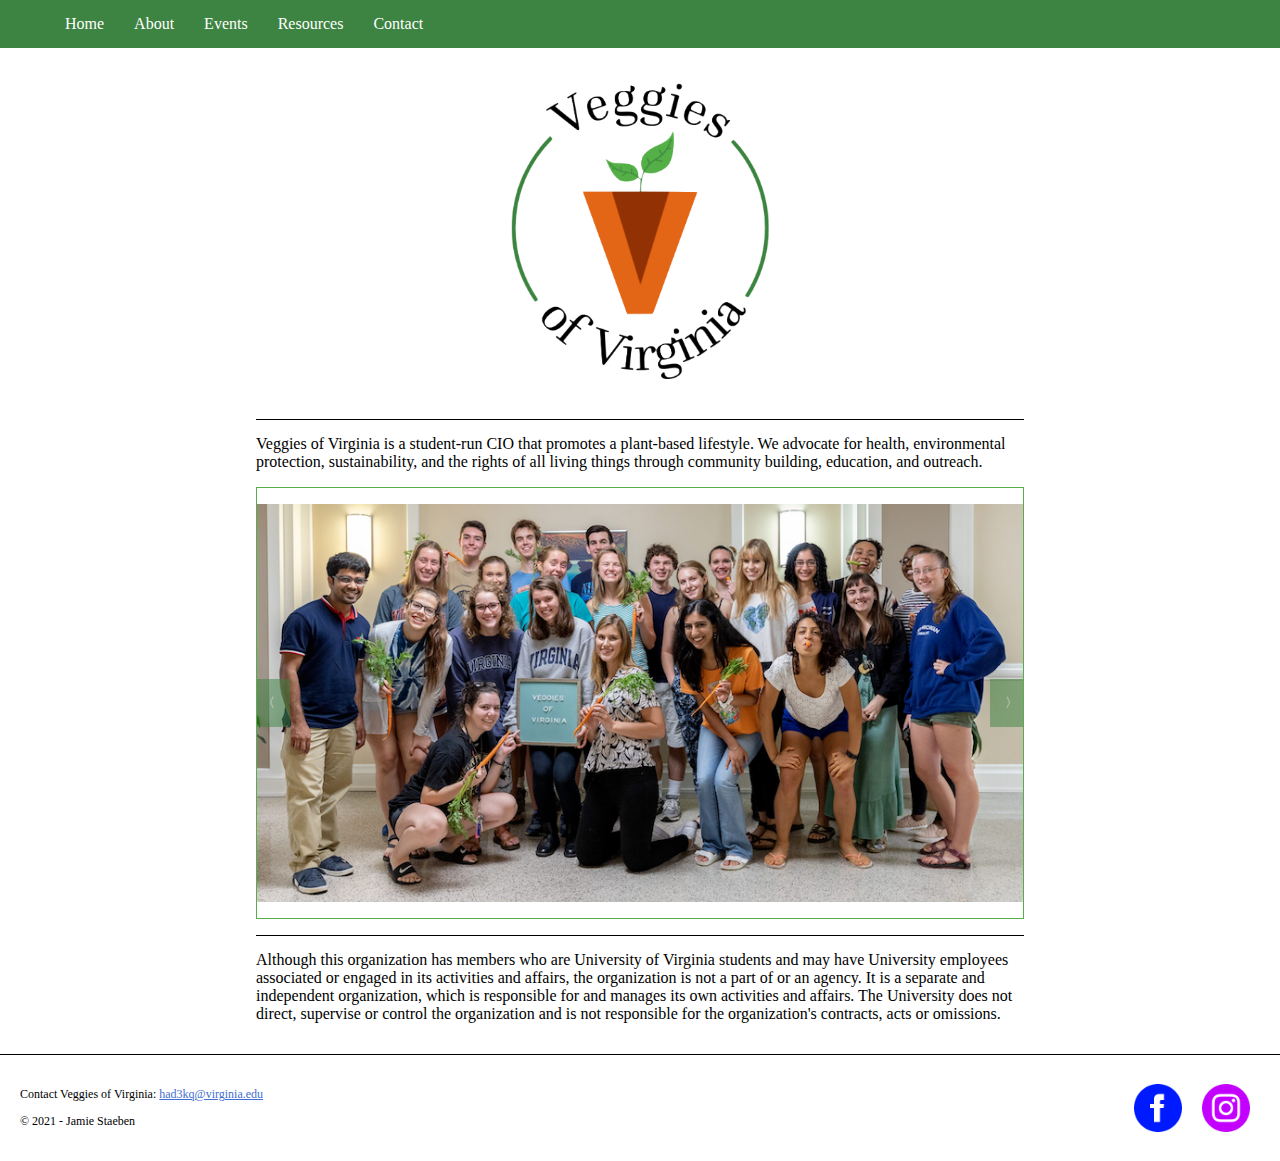
<file: index.html>
<!DOCTYPE html>
<html>
  <head>
    <link rel="stylesheet" href="base.css">
    <link rel="stylesheet" href="home/home.css">
    <link rel="shortcut icon" href="assets/images/logo_light.png">
    <meta name="description" content="Veggies of Virginia is a CIO at the University of Virginia that promotes a plant-based lifestyle.">
    <meta name="keywords" content="CIO,UVA,club,vegan,veggies,plant-based,health,environment,veggies of virginia">
    <meta name="viewport" content="width=device-width, initial-scale=1.0">
    <script src="base.js"></script>
    <script src="home/home.js"></script>
    <title>Veggies of Virginia at UVA</title>
  </head>
  <body onresize="updateElements(); showImage(slideIndex)" onload="showImage(1)">
    <nav>
      <ul id="nav-links">
        <li id="home">
          <div id="mobile-spacer"></div>
          <a href=".">Home</a>
          <button id="mobile-toggle" onclick="toggleNav()">&#9776</button>
        </li>
        <li class="nav-link">
          <a href="about">About</a>
        </li>
        <li class="nav-link">
          <a href="events">Events</a>
        </li>
        <li class="nav-link">
          <a href="resources">Resources</a>
        </li>
        <li class="nav-link">
          <a href="contact">Contact</a>
        </li>
      </ul>
    </nav>
    <div id="content">
      <picture id="logo">
        <source class="logo-img" srcset="assets/images/logo_dark.png" media="(prefers-color-scheme: dark)">
        <img class="logo-img" src="assets/images/logo_light.png" />
      </picture>
      <p id="summary">Veggies of Virginia is a student-run CIO that promotes a plant-based lifestyle. We advocate for health, environmental protection, sustainability, and the rights of all living things through community building, education, and outreach.</p>
      <div id="slideshow">
        <button id="cycleImagesLeft" onclick="cycleImages(-1)">&#12296</button>
        <img class="summarySlides" src="home/assets/images/1.png">
        <img class="summarySlides" src="home/assets/images/2.png">
        <img class="summarySlides" src="home/assets/images/3.png">
        <img class="summarySlides" src="home/assets/images/4.png">
        <button id="cycleImagesRight" onclick="cycleImages(1)">&#12297</button>
      </div>
      <p id="legal">Although this organization has members who are University of Virginia students and may have University employees associated or engaged in its activities and affairs, the organization is not a part of or an agency. It is a separate and independent organization, which is responsible for and manages its own activities and affairs. The University does not direct, supervise or control the organization and is not responsible for the organization's contracts, acts or omissions.</p>
    </div>
    <footer class="footer">
      <div id="footer-text">
        <p id="contact">
          Contact Veggies of Virginia: <a href="mailto:had3kq@virginia.edu">had3kq@virginia.edu</a>
        </p>
        <p id="copyright">&copy 2021 - Jamie Staeben</p>
      </div>
      <ul id="footer-links">
        <li>
          <a class="icon" href="https://www.facebook.com/veggiesofvirginia/" target="_blank">
            <img src="assets/images/facebook.png" />
          </a>
        </li>
        <li>
          <a class="icon" href="https://www.instagram.com/veggiesofvirginia/" target="_blank">
            <img src="assets/images/instagram.png" />
          </a>
        </li>
      </ul>
    </footer>
  </body>
</html>
</file>
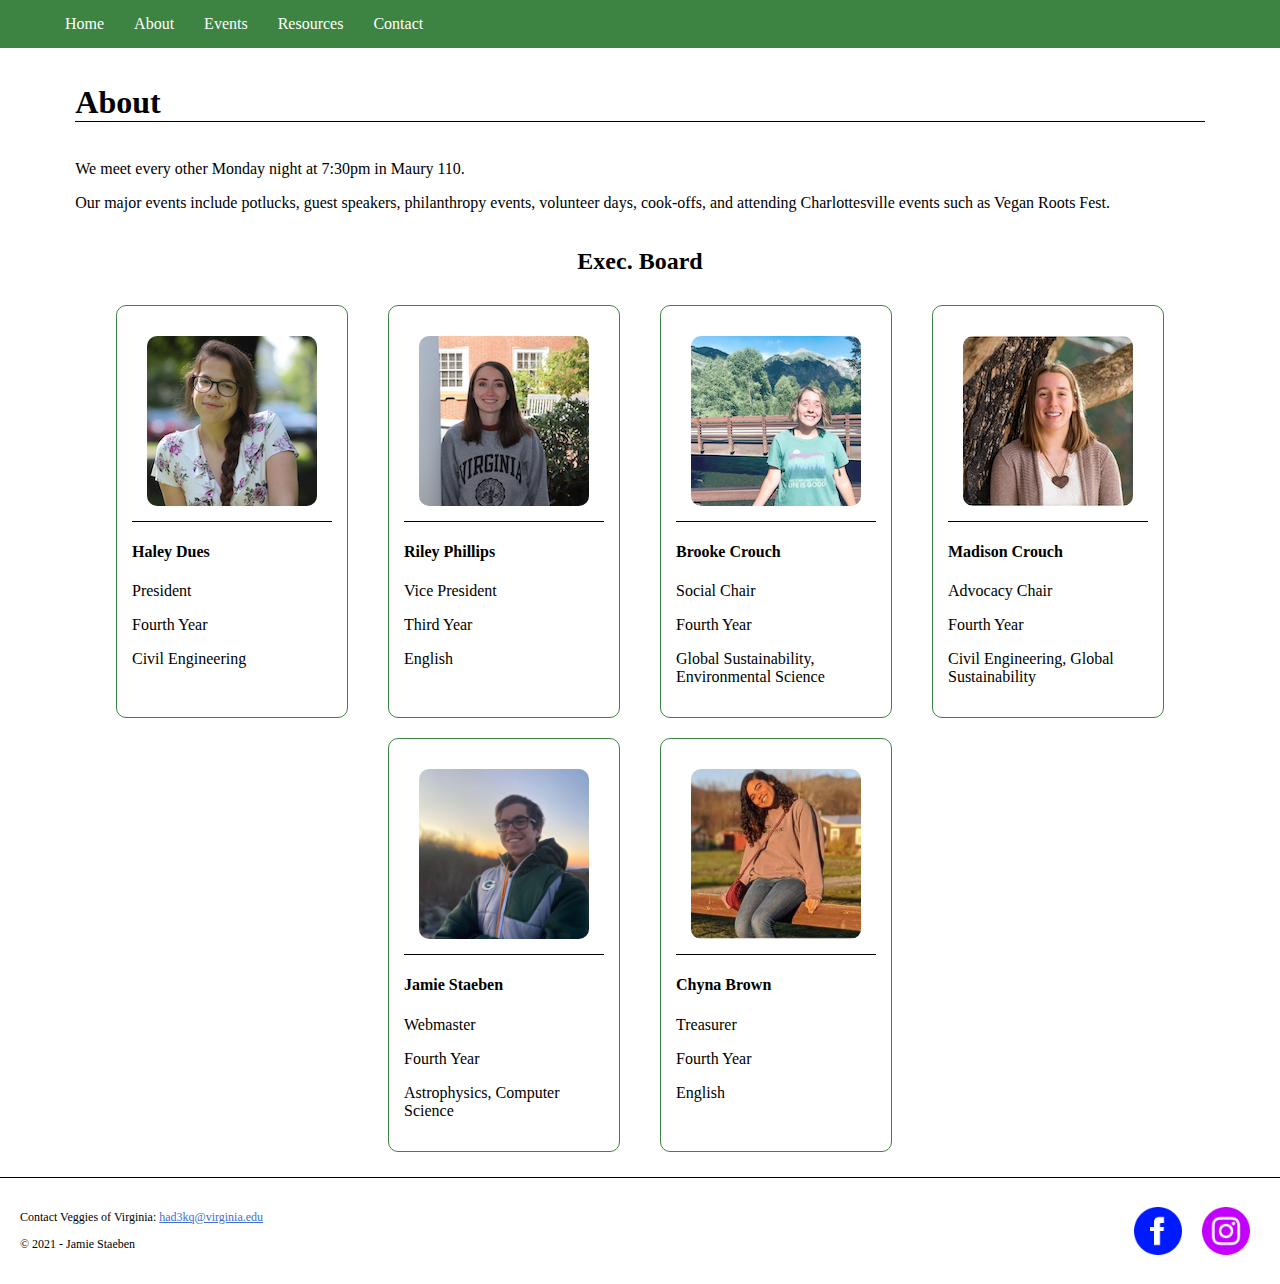
<file: about/index.html>
<!DOCTYPE html>
<html>
  <head>
    <link rel="stylesheet" href="../base.css">
    <link rel="stylesheet" href="about.css">
    <link rel="shortcut icon" href="../assets/images/logo_light.png">
    <meta name="description" content="General information about Veggies of Virginia. Meeting times and locations. Informaction about executive board."> 
    <meta name="keywords" content="CIO,UVA,club,vegan,veggies,plant-based,health,environment,veggies of virginia">
    <meta name="viewport" content="width=device-width, initial-scale=1.0">
    <script src="../base.js"></script>
    <script src="about.js"></script>
    <title>About - Veggies of Virginia at UVA</title>
  </head>
  <body onresize="updateElements()" onload="addExec()">
    <nav>
      <ul id="nav-links">
        <li id="home">
          <div id="mobile-spacer"></div>
          <a href="..">Home</a>
          <button id="mobile-toggle" onclick="toggleNav()">&#9776</button>
        </li>
        <li class="nav-link">
          <a href=".">About</a>
        </li>
        <li class="nav-link">
          <a href="../events">Events</a>
        </li>
        <li class="nav-link">
          <a href="../resources">Resources</a>
        </li>
        <li class="nav-link">
          <a href="../contact">Contact</a>
        </li>
      </ul>
    </nav>
    <div id="content">
      <h1 class="title">About</h1>
      <div id="info">
        <p>We meet every other Monday night at 7:30pm in Maury 110.</p>
        <p>Our major events include potlucks, guest speakers, philanthropy events, volunteer days, cook-offs, and attending Charlottesville events such as Vegan Roots Fest.</p>
      </div>
      <h2 class="subtitle">Exec. Board</h2>
      <div id="exec"></div>
    </div>
    <footer class="footer">
      <div id="footer-text">
        <p id="contact">
          Contact Veggies of Virginia: <a href="mailto:had3kq@virginia.edu">had3kq@virginia.edu</a>
        </p>
        <p id="copyright">&copy 2021 - Jamie Staeben</p>
      </div>
      <ul id="footer-links">
        <li>
          <a class="icon" href="https://www.facebook.com/veggiesofvirginia/" target="_blank">
            <img src="../assets/images/facebook.png" />
          </a>
        </li>
        <li>
          <a class="icon" href="https://www.instagram.com/veggiesofvirginia/" target="_blank">
            <img src="../assets/images/instagram.png" />
          </a>
        </li>
      </ul>
    </footer>
  </body>
</html>
</file>
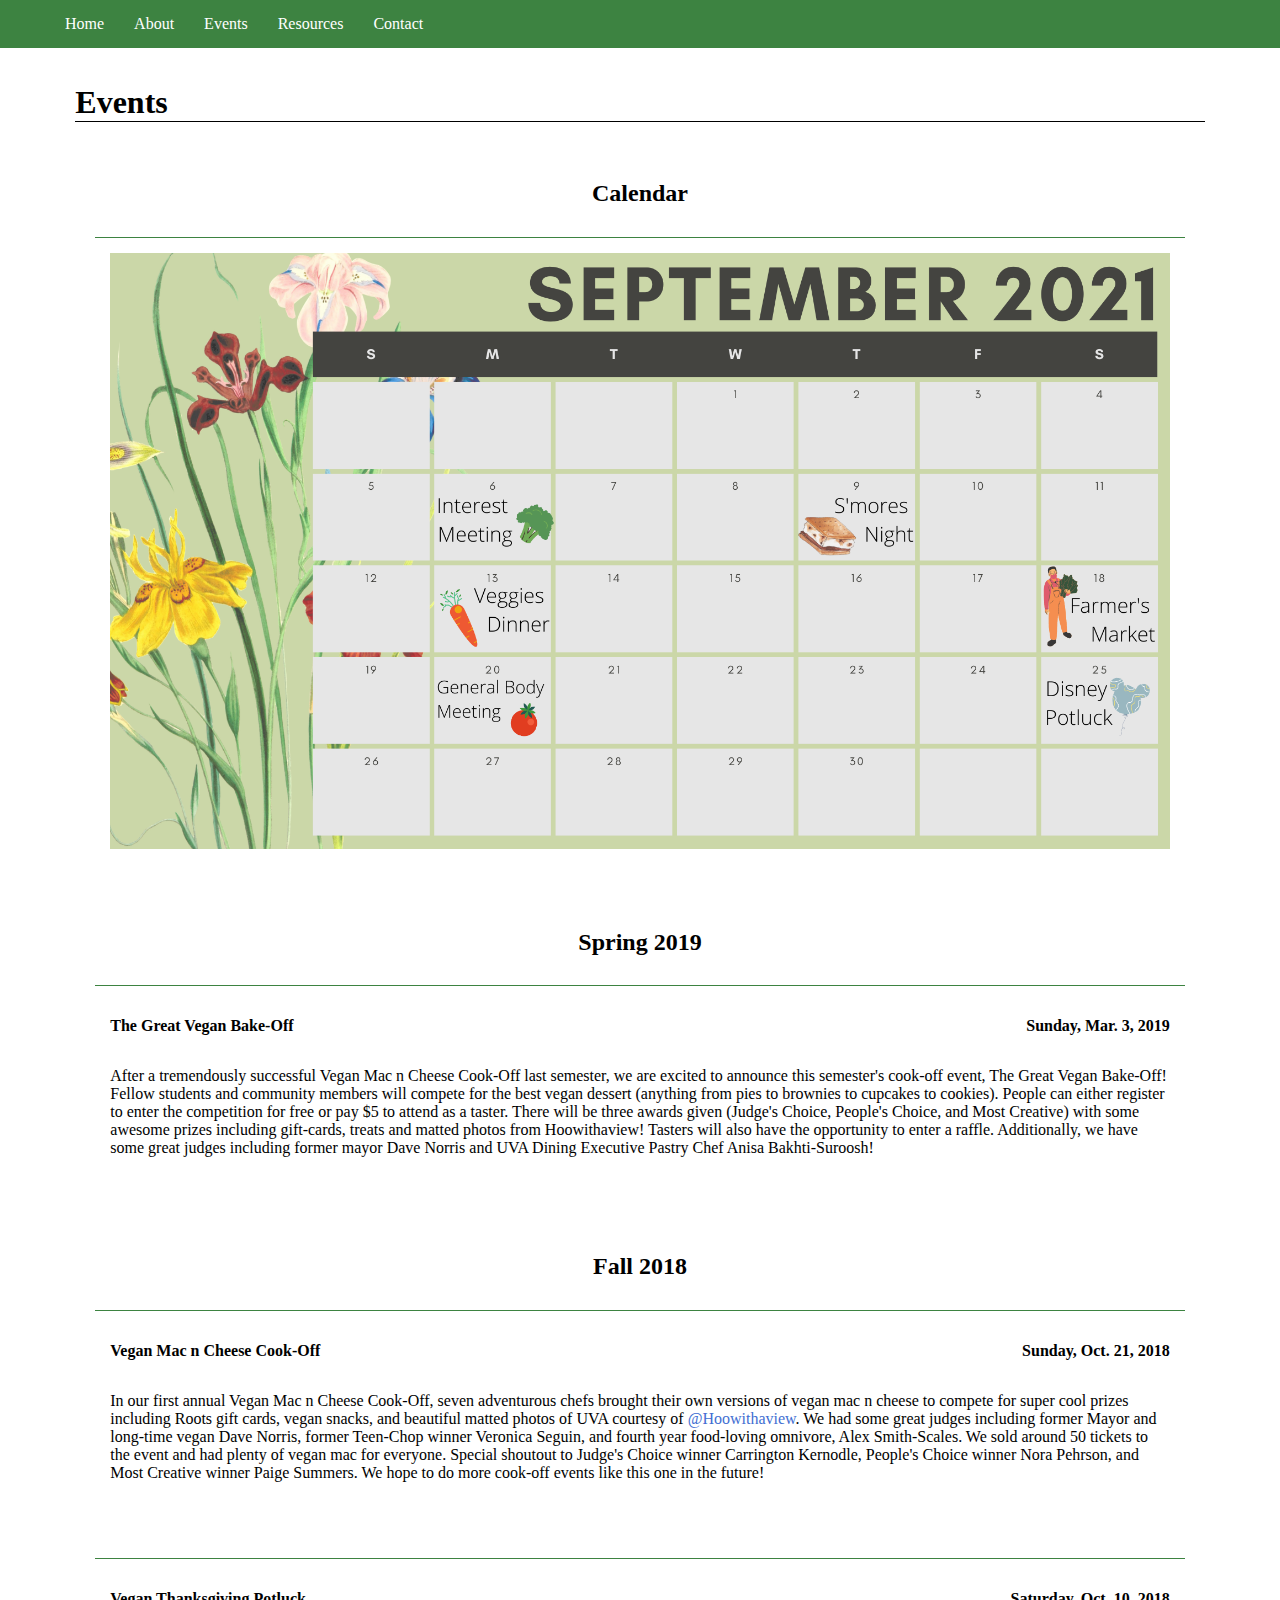
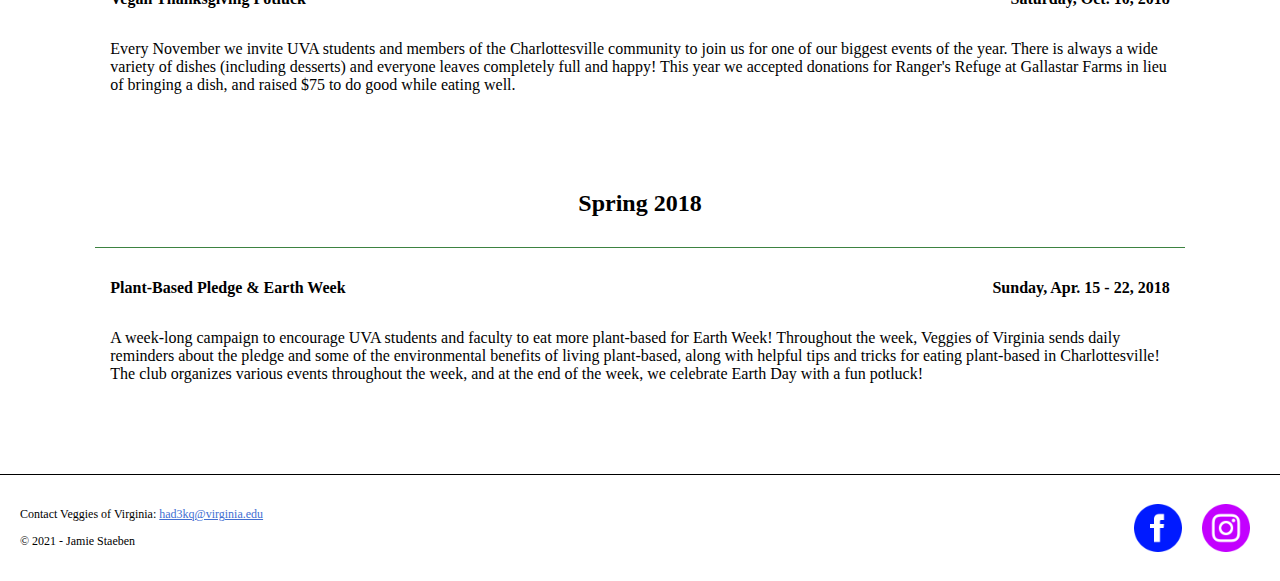
<file: events/index.html>
<!DOCTYPE html>
<html>
  <head>
    <link rel="stylesheet" href="../base.css">
    <link rel="stylesheet" href="events.css">
    <link rel="shortcut icon" href="../assets/images/logo_light.png">
    <meta name="description" content="Information about past and future plant-based events. Includes events hosted by Veggies of Virginia, such as potlucks, colloquiums, and community service projects.">
    <meta name="keywords" content="CIO,UVA,club,vegan,veggies,plant-based,health,environment,veggies of virginia">
    <meta name="viewport" content="width=device-width, initial-scale=1.0">
    <script src="../base.js"></script>
    <script src="events.js"></script>
    <title>Events - Veggies of Virginia at UVA</title>
  </head>
  <body onresize="updateElements()" onload="addEvents()">
    <nav>
      <ul id="nav-links">
        <li id="home">
          <div id="mobile-spacer"></div>
          <a href="..">Home</a>
          <button id="mobile-toggle" onclick="toggleNav()">&#9776</button>
        </li>
        <li class="nav-link">
          <a href="../about">About</a>
        </li>
        <li class="nav-link">
          <a href=".">Events</a>
        </li>
        <li class="nav-link">
          <a href="../resources">Resources</a>
        </li>
        <li class="nav-link">
          <a href="../contact">Contact</a>
        </li>
      </ul>
    </nav>
    <div id="content">
      <h1 class="title">Events</h1>
      <div id="info">
        <p><!--General statement about events--></p>
      </div>
      <h2 class="subtitle" id="calendar-title">Calendar</h2>
      <div id="calendar">
        <div id="calendar-image">
          <img src="assets/images/sep_2021.png" />
        </div>
      </div>
      <div id="all-events"></div>
      <h2 class="subtitle" id="spring2019">Spring 2019</h2>
      <div id="spring2019-events" class="events"></div>
      <h2 class="subtitle" id="fall2018">Fall 2018</h2>
      <div id="fall2018-events" class="events"></div>
      <h2 class="subtitle" id="spring2018">Spring 2018</h2>
      <div id="spring2018-events" class="events"></div>
    </div>
    <footer class="footer">
      <div id="footer-text">
        <p id="contact">
          Contact Veggies of Virginia: <a href="mailto:had3kq@virginia.edu">had3kq@virginia.edu</a>
        </p>
        <p id="copyright">&copy 2021 - Jamie Staeben</p>
      </div>
      <ul id="footer-links">
        <li>
          <a class="icon" href="https://www.facebook.com/veggiesofvirginia/" target="_blank">
            <img src="../assets/images/facebook.png" />
          </a>
        </li>
        <li>
          <a class="icon" href="https://www.instagram.com/veggiesofvirginia/" target="_blank">
            <img src="../assets/images/instagram.png" />
          </a>
        </li>
      </ul>
    </footer>
  </body>
</html>
</file>
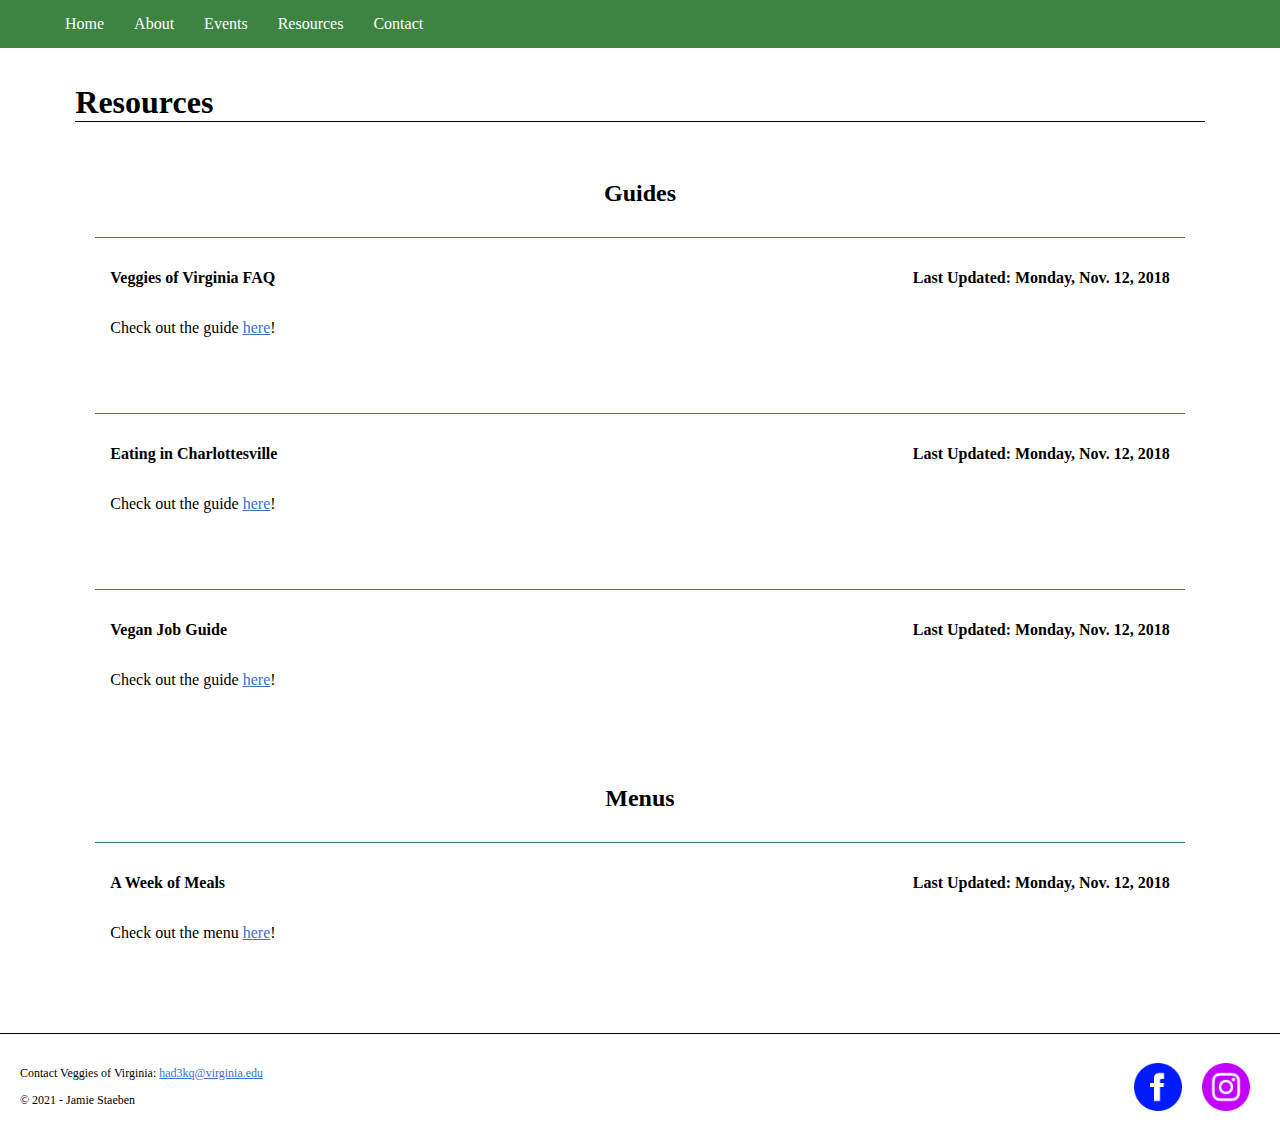
<file: resources/index.html>
<!DOCTYPE html>
<html>
  <head>
    <link rel="stylesheet" href="../base.css">
    <link rel="stylesheet" href="resources.css">
    <link rel="shortcut icon" href="../assets/images/logo_light.png">
    <meta name="description" content="Resources created or shared by members of Veggies of Virginia, such as guides and menus."> 
    <meta name="keywords" content="CIO,UVA,club,vegan,veggies,plant-based,health,environment,veggies of virginia">
    <meta name="viewport" content="width=device-width, initial-scale=1.0">
    <script src="../base.js"></script>
    <script src="resources.js"></script>
    <title>Resources - Veggies of Virginia at UVA</title>
  </head>
  <body onresize="updateElements()" onload="addResources()">
    <nav>
      <ul id="nav-links">
        <li id="home">
          <div id="mobile-spacer"></div>
          <a href="..">Home</a>
          <button id="mobile-toggle" onclick="toggleNav()">&#9776</button>
        </li>
        <li class="nav-link">
          <a href="../about">About</a>
        </li>
        <li class="nav-link">
          <a href="../events">Events</a>
        </li>
        <li class="nav-link">
          <a href=".">Resources</a>
        </li>
        <li class="nav-link">
          <a href="../contact">Contact</a>
        </li>
      </ul>
    </nav>
    <div id="content">
      <h1 class="title">Resources</h1>
      <div id="info">
        <p><!--General statement about resources--></p>
      </div>
      <h2 class="subtitle" id="guides-list">Guides</h2>
      <div id="guides"></div>
      <h2 class="subtitle" id="menus-list">Menus</h2>
      <div id="menus"></div>
    </div>
    <footer class="footer">
      <div id="footer-text">
        <p id="contact">
          Contact Veggies of Virginia: <a href="mailto:had3kq@virginia.edu">had3kq@virginia.edu</a>
        </p>
        <p id="copyright">&copy 2021 - Jamie Staeben</p>
      </div>
      <ul id="footer-links">
        <li>
          <a class="icon" href="https://www.facebook.com/veggiesofvirginia/" target="_blank">
            <img src="../assets/images/facebook.png" />
          </a>
        </li>
        <li> 
          <a class="icon" href="https://www.instagram.com/veggiesofvirginia/" target="_blank">
            <img src="../assets/images/instagram.png" />
          </a>
        </li>
      </ul>
    </footer>
  </body>
</html>
</file>
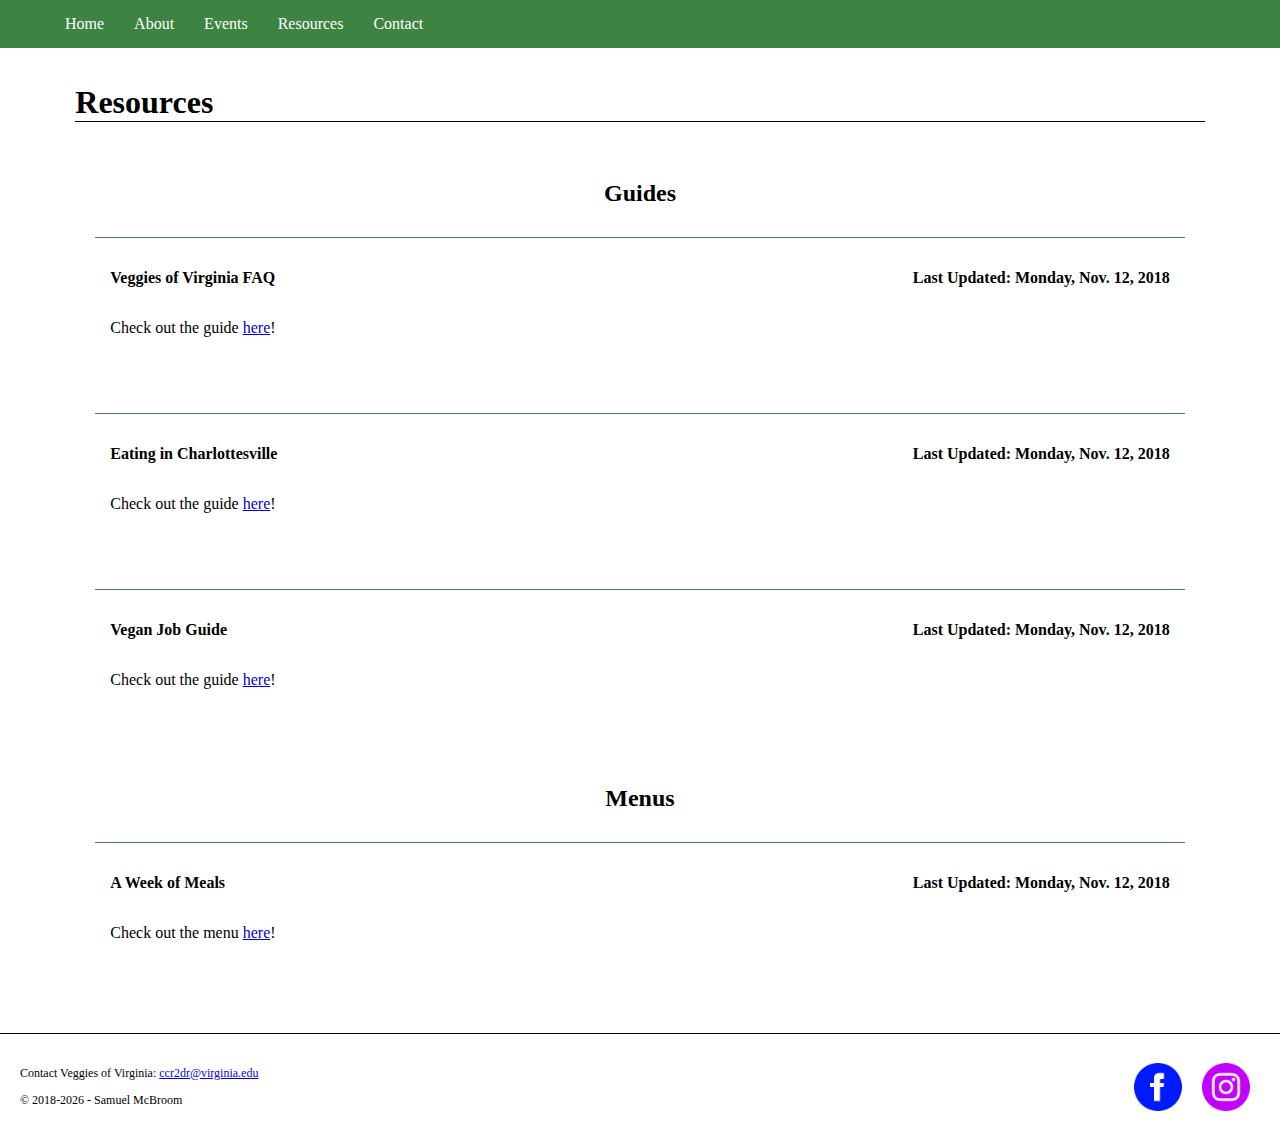
<file: resources.html>
<!DOCTYPE html>
<html>
  <head>
    <link rel="stylesheet" href="css/resources.css">
    <link rel="shortcut icon" href="./assets/images/logo.png">
    <meta name="description" content="Resources created or shared by members of Veggies of Virginia, such as guides and menus."> 
    <meta name="keywords" content="CIO,UVA,club,vegan,veggies,plant-based,health,environment,veggies of virginia">
    <meta name="viewport" content="width=device-width, initial-scale=1.0">
    <!-- Global site tag (gtag.js) - Google Analytics -->
    <script async src="https://www.googletagmanager.com/gtag/js?id=UA-128636921-1"></script>
    <script>
      window.dataLayer = window.dataLayer || [];
      function gtag(){dataLayer.push(arguments);}
      gtag('js', new Date());
      gtag('config', 'UA-128636921-1');
    </script>
    <title>Resources - Veggies of Virginia at UVA</title>
  </head>
  <body onresize="updateElements()">
    <nav>
      <ul id="nav-links">
        <li id="home"> <div id="mobile-spacer"></div> <a href="./index.html">Home</a> <button id="mobile-toggle" onclick="toggleNav()">&#9776</button> </li>
        <li class="nav-link"> <a href="./about.html">About</a> </li>
        <li class="nav-link"> <a href="./events.html">Events</a> </li>
        <li class="nav-link"> <a href="./resources.html">Resources</a> </li>
        <li class="nav-link"> <a href="./contact.html">Contact</a> </li>
      </ul>
    </nav>
    <div id="content">
      <h1 class="title">Resources</h1>
      <div id="info">
        <p><!--General statement about resources--></p>
      </div>
      <h2 class="subtitle" id="guides-list">Guides</h2>
      <div id="guides"></div>
      <h2 class="subtitle" id="menus-list">Menus</h2>
      <div id="menus"></div>
    </div>
    <footer class="footer">
      <div id="footer-text">
        <p id="contact">
          Contact Veggies of Virginia: <a href="mailto:ccr2dr@virginia.edu">ccr2dr@virginia.edu</a>
        </p>
        <p id="copyright">
          &copy 2018<script>new Date().getFullYear() > 2018 && document.write("-" + new Date().getFullYear());</script> - Samuel McBroom
        </p>
      </div>
      <ul id="footer-links">
        <li> <a class="icon" href="https://www.facebook.com/veggiesofvirginia/" target="_blank"> <img src="./assets/images/facebook.png" /> </a> </li>
        <li> <a class="icon" href="https://www.instagram.com/veggiesofvirginia/" target="_blank"> <img src="./assets/images/instagram.png" /> </a> </li>
      </ul>
    </footer>
    <script>
      var prevWidth = window.innerWidth;
      var resourceNames = ["Veggies of Virginia FAQ", "Eating in Charlottesville", "Vegan Job Guide", "A Week of Meals"];
      var resourceInfos = ["Check out the guide <a href=\"./assets/guides/vov_faq.pdf\">here</a>!", "Check out the guide <a href=\"https://docs.google.com/document/d/1xlkeFdMjyR1tgeJz35Owo3LdTzYtgEww5gu8uPVN16g/edit?usp=sharing\">here</a>!", "Check out the guide <a href=\"./assets/guides/vegan_jobs.pdf\">here</a>!", "Check out the menu <a href=\"./assets/menus/menu_0.pdf\">here</a>!"];
      var resourceDates = ["Monday, Nov. 12, 2018", "Monday, Nov. 12, 2018", "Monday, Nov. 12, 2018", "Monday, Nov. 12, 2018"];
      var resourceDivs = ["guides", "guides", "guides", "menus"];
      addResources();
      function updateElements() {
        var navLinks = document.getElementsByClassName("nav-link");
        for (i = 0; i < navLinks.length; i++) {
          if (window.innerWidth < 767 && prevWidth >= 767) {
            navLinks[i].style.display = "none";
          } else if (window.innerWidth >= 767 && prevWidth < 767 && navLinks[i].style.display === "none") {
            navLinks[i].style.display = "flex";
          }
        }
        prevWidth = window.innerWidth;
      }
      function toggleNav() {
        var navLinks = document.getElementsByClassName("nav-link");
        for (i = 0; i < navLinks.length; i++) {
          if (navLinks[i].style.display !== "none" && navLinks[i].style.display !== "flex") {
            if (window.getComputedStyle(navLinks[i]).getPropertyValue("display") === "none") {
              navLinks[i].style.display = "flex";
            }
          } else if (navLinks[i].style.display === "none") {
            navLinks[i].style.display = "flex";
          } else {
            navLinks[i].style.display = "none";
          }
        }
      }
      function addResources() {
        for (i = 0; i < resourceNames.length; i++) {
          document.getElementById(resourceDivs[i]).innerHTML += '<div class="resource"><div class="resource-title"><p>' + resourceNames[i] + '</p><p>Last Updated: ' + resourceDates[i] + '</p></div><p>' + resourceInfos[i] + '</div>';
        }
      }
    </script>
  </body>
</html>
</file>
<file: base.css>
:root {
  color-scheme: light dark;
  --separator: black;
  --link: #416ed2;
}

@media (prefers-color-scheme: dark) {
  :root {
    --separator: white;
    --link: #5ac8fa;
  }
}

a {
  color: var(--link);
}

nav {
  grid-area: nav;
  background: #3d8341;
  display: block;
  width: 100%;
  height: 100%;
  top: 0;
  overflow: hidden;
}

#nav-links {
  padding: 0px 0px 0px 50px;
  margin: 0;
  height: auto;
  display: flex;
  flex-direction: row;
  list-style: none;
  justify-content: left;
}

#nav-links li {
  display: flex;
  padding: 0px;
}

#nav-links li a {
  padding: 15px;
  color: white;
  text-align: center;
  text-decoration: none;
}

#mobile-toggle {
  cursor: pointer;
  display: none;
  color: #90310f;
  float: right;
  padding: 0px;
  margin: 0px;
  text-align: center;
  font-size: 30px;
  border: none;
  background: #3d8341;
}

#mobile-spacer {
  width: 27px;
  height: 40px;
  display: none;
}

.footer {
  grid-area: footer;
  margin: 0;
  padding: 20px 20px;
  border-top: 1px solid var(--separator);
  display: flex;
  flex-direction: row;
  justify-content: space-between;
}

#footer-text {
  text-align: left;
  margin: 0px;
  font-size: 12px;
}

@media (min-width: 767px) {
  #nav-links li a:hover {
    background-color: #58ad4d;
  }
}

@media (max-width: 766px) {
  #nav-links {
    padding: 0px;
    flex-direction: column;
  }

  #nav-links li {
    padding: 15px 0px 15px 0px;
    background-color: #90310f;
    display: none;
    flex-direction: row;
    justify-content: center;
    align-items: center;
  }

  #nav-links li a {
    padding: 0px;
    display: flex;
    flex-direction: row;
    justify-content: center;
    align-items: center;
  }

  #nav-links #home {
    padding: 6px 15px 6px 15px;
    display: flex;
    flex-direction: row;
    justify-content: space-between;
    background-color: #3d8341;
  }

  #mobile-toggle {
    display: inline;
  }

  #mobile-spacer {
    display: inline;
  }

  .footer {
    flex-direction: column-reverse;
  }

  #footer-text {
    text-align: center;
  }
}

html {
  height: 100%;
  font-family: Avenir;
}

body {
  margin: 0;
  padding: 0;
  min-height: 100%;
  display: grid;
  grid-template-areas: 'nav' 'content' 'footer';
  grid-template-rows: auto 1fr auto;
}

#footer-links {
  justify-content: center;
  list-style: none;
  padding: 0px;
  margin: 0px;
  display: flex;
  flex-direction: row;
  align-items: center;
}

#footer-links li {
  height: 48px;
  padding: 0px 10px;
}

#footer-links li img {
  height: 48px;
}
</file>
<file: home/home.css>
#content {
  grid-area: content;
  display: grid;
  grid-template-areas: '. logo .' '. line .' '. summary .' '. slideshow .' '. legal .' '. . .';
  grid-template-rows: auto auto auto auto auto 1fr;
  grid-template-columns: 1fr 3fr 1fr;
  margin: 15px 0px;
}

#slideshow {
  grid-area: slideshow;
  display: inline-block;
  height: 430px;
  position: relative;
  overflow: hidden;
  vertical-align: middle;
  border: 1px solid #58ad4d;
}

#cycleImagesLeft {
  grid-area: cycleImagesLeft;
  left: 0;
  top: 50%;
  transform: translateY(-50%);
  border: none;
  position: absolute;
  background: #3d8341;
  color: white;
  cursor: pointer;
  padding: 15px 15px 15px 5px;
  margin: 0px;
  z-index: 1;
  opacity: 0.5;
}

#cycleImagesRight {
  grid-area: cycleImagesRight;
  right: 0;
  top: 50%;
  transform: translateY(-50%);
  border: none;
  position: absolute;
  background: #3d8341;
  color: white;
  cursor: pointer;
  padding: 15px 5px 15px 15px;
  margin: 0px;
  z-index: 1;
  opacity: 0.5;
}

#logo {
  display: block;
  grid-area: logo;
  justify-content: center;
  margin: 20px auto;
}

.logo-img {
  width: 258px;
}

#summary {
  grid-area: summary;
  border-top: 1px solid var(--separator);
  padding: 15px 0px 0px 0px;
}

.summarySlides {
  display: block;
  width: auto;
  height: 100%;
  position: absolute;
  top: 0;
  bottom: 0;
  left: 0;
  right: 0;
  margin: auto;
  opacity: 0;
  transition: opacity 1s linear;
}

#legal {
  grid-area: legal;
  border-top: 1px solid var(--separator);
  padding: 15px 0px 0px 0px;
}

@media (min-width: 767px) {
  #cycleImagesLeft:hover {
    background: #58ad4d;
    opacity: 1.0;
  }

  #cycleImagesRight:hover {
    background: #58ad4d;
    opacity: 1.0;
  }
}

@media (max-width: 766px) {
  #content {
    grid-template-columns: 1fr 15fr 1fr;
  }
  
  #slideshow {
    height: 215px;
  }
}
</file>
<file: about/about.css>
#content {
  grid-area: content;
  display: grid;
  grid-template-areas: '. title .' '. info .' '. subtitle .' '. exec .' '. . .';
  grid-template-rows: auto auto auto auto 1fr;
  grid-template-columns: 1fr 15fr 1fr;
  margin: 15px 0px;
}

.title {
  grid-area: title;
  border-bottom: 1px solid var(--separator);
}

#info {
  grid-area: info;
}

.subtitle {
  grid-area: subtitle;
  text-align: center;
}

#exec {
  grid-area: exec;
  display: flex;
  flex-wrap: wrap;
  justify-content: center;
}

#exec .exec-member {
  border-radius: 10px;
  border: 1px solid #3d8341;
  margin: 10px 20px;
  padding: 15px;
  width: 200px;
}

#exec .exec-photo {
  border-bottom: 1px solid var(--separator);
  padding: 15px;
}

#exec .exec-photo-container {
  width: 100%;
  height: 170px;
  border-radius: 10px;
  overflow: hidden;
  display: flex;
  align-items: flex-start;
  justify-content: center;
}

#exec .exec-photo .tall {
  width: 100%;
}

#exec .exec-photo .wide {
  height: 100%;
}
</file>
<file: events/events.css>
#content {
  grid-area: content;
  display: grid;
  grid-template-areas: '. title .' '. info .' '. calendar-title .' '. calendar .' '. spring2019 .' '. spring2019-events .' '. fall2018 .' '. fall2018-events .' '. spring2018 .' '. spring2018-events .' '. . .';
  grid-template-rows: auto 1fr;
  grid-template-columns: 1fr 15fr 1fr;
  margin: 15px 0px;
}

.event .event-title {
  display: flex;
  font-weight: bold;
  justify-content: space-between
}

@media (max-width: 766px) {
  .event .event-title {
    display: block;
  }
}

.title {
  grid-area: title;
  border-bottom: 1px solid var(--separator);
}

#info {
  grid-area: info;
}

.subtitle {
  text-align: center;
}

#calendar-title {
  grid-area: calendar-title;
}

#spring2019 {
  grid-area: spring2019;
}

#fall2018 {
  grid-area: fall2018;
}

#spring2018 {
  grid-area: spring2018;
}

#calendar {
  grid-area: calendar;
}

#calendar-image {
  margin: 10px 20px;
  padding: 15px 15px 50px 15px;
  border-top: 1px solid #3d8341;
}

#calendar img {
  display: block;
  width: 100%;
  margin: auto;
}

#spring2019-events {
  grid-area: spring2019-events;
  display: block;
  justify-content: center;
}

#fall2018-events {
  grid-area: fall2018-events;
  display: block;
  justify-content: center;
}

#spring2018-events {
  grid-area: spring2018-events;
  display: block;
  justify-content: center;
}

.event {
  border-top: 1px solid #3d8341;
  margin: 10px 20px;
  padding: 15px 15px 50px 15px;
}
</file>
<file: resources/resources.css>
#content {
  grid-area: content;
  display: grid;
  grid-template-areas: '. title .' '. info .' '. guides-list .' '. guides .' '. menus-list .' '. menus .' '. . .';
  grid-template-rows: auto 1fr;
  grid-template-columns: 1fr 15fr 1fr;
  margin: 15px 0px;
}

.resource .resource-title {
  display: flex;
  font-weight: bold;
  justify-content: space-between
}

@media (max-width: 766px) {
  .resource .resource-title {
    display: block;
  }
}

.title {
  grid-area: title;
  border-bottom: 1px solid var(--separator);
}

#info {
  grid-area: info;
}

.subtitle {
  text-align: center;
}

#guides-list {
  grid-area: guides-list;
}

#menus-list {
  grid-area: menus-list;
}

#guides {
  grid-area: guides;
  display: block;
  justify-content: center;
}

.resource {
  border-top: 1px solid #3d8341;
  margin: 10px 20px;
  padding: 15px 15px 50px 15px;
}

#menus {
  grid-area: menus;
  display: block;
  justify-content: center;
}
</file>
<file: css/resources.css>
:root {
  color-scheme: light dark;
  --separator: black;
}

@media (prefers-color-scheme: dark) {
  :root {
    --separator: white;
  }
}

nav {
  grid-area: nav;
  background: #3d8341;
  display: block;
  width: 100%;
  height: 100%;
  top: 0;
  overflow: hidden;
}

#nav-links {
  padding: 0px 0px 0px 50px;
  margin: 0;
  height: auto;
  display: flex;
  flex-direction: row;
  list-style: none;
  justify-content: left;
}

#nav-links li {
  display: flex;
  padding: 0px;
}

#nav-links li a {
  padding: 15px;
  color: white;
  text-align: center;
  text-decoration: none;
}

#mobile-toggle {
  cursor: pointer;
  display: none;
  color: #90310f;
  float: right;
  padding: 0px;
  margin: 0px;
  text-align: center;
  font-size: 30px;
  border: none;
  background: #3d8341;
}

#mobile-spacer {
  width: 27px;
  height: 40px;
  display: none;
}

#content {
  grid-area: content;
  display: grid;
  grid-template-areas: '. title .' '. info .' '. guides-list .' '. guides .' '. menus-list .' '. menus .' '. . .';
  grid-template-rows: auto 1fr;
  grid-template-columns: 1fr 15fr 1fr;
  margin: 15px 0px;
}

.resource .resource-title {
  display: flex;
  font-weight: bold;
  justify-content: space-between
}

.footer {
  grid-area: footer;
  margin: 0;
  padding: 20px 20px;
  border-top: 1px solid var(--separator);
  display: flex;
  flex-direction: row;
  justify-content: space-between;
}

#footer-text {
  text-align: left;
  margin: 0px;
  font-size: 12px;
}

@media (min-width: 767px) {
  #nav-links li a:hover {
    background-color: #58ad4d;
  }
}

@media (max-width: 766px) {
  #nav-links {
    padding: 0px;
    flex-direction: column;
  }

  #nav-links li {
    padding: 15px 0px 15px 0px;
    background-color: #90310f;
    display: none;
    flex-direction: row;
    justify-content: center;
    align-items: center;
  }

  #nav-links li a {
    padding: 0px;
    display: flex;
    flex-direction: row;
    justify-content: center;
    align-items: center;
  }

  #nav-links #home {
    padding: 6px 15px 6px 15px;
    display: flex;
    flex-direction: row;
    justify-content: space-between;
    background-color: #3d8341;
  }

  #mobile-toggle {
    display: inline;
  }

  #mobile-spacer {
    display: inline;
  }

  .resource .resource-title {
    display: block;
  }

  .footer {
    flex-direction: column-reverse;
  }

  #footer-text {
    text-align: center;
  }
}

.title {
  grid-area: title;
  border-bottom: 1px solid var(--separator);
}

#info {
  grid-area: info;
}

.subtitle {
  text-align: center;
}

#guides-list {
  grid-area: guides-list;
}

#menus-list {
  grid-area: menus-list;
}

#guides {
  grid-area: guides;
  display: block;
  justify-content: center;
}

.resource {
  border-top: 1px solid #3d8341;
  margin: 10px 20px;
  padding: 15px 15px 50px 15px;
}

#menus {
  grid-area: menus;
  display: block;
  justify-content: center;
}

html {
  height: 100%;
  font-family: Avenir;
}

body {
  margin: 0;
  padding: 0;
  min-height: 100%;
  display: grid;
  grid-template-areas: 'nav' 'content' 'footer';
  grid-template-rows: auto 1fr auto;
}

#footer-links {
  justify-content: center;
  list-style: none;
  padding: 0px;
  margin: 0px;
  display: flex;
  flex-direction: row;
  align-items: center;
}

#footer-links li {
  height: 48px;
  padding: 0px 10px;
}

#footer-links li img {
  height: 48px;
}
</file>
